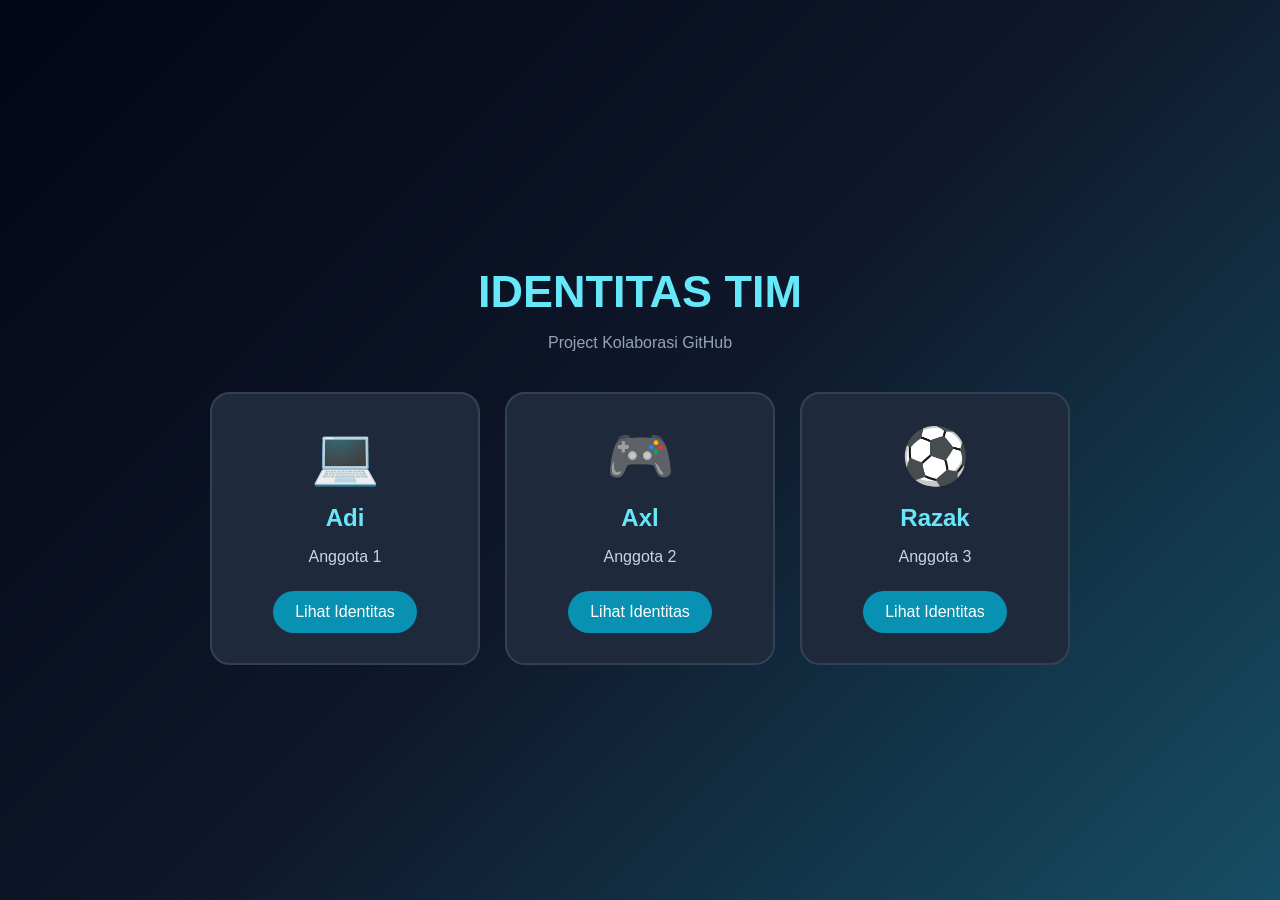
<file: index.html>
<!DOCTYPE html>
<html lang="id">
<head>
    <meta charset="UTF-8">
    <meta name="viewport" content="width=device-width, initial-scale=1.0">
    <title>Identitas Tim</title>

    <style>
        * {
            box-sizing: border-box;
        }

        body {
            margin: 0;
            min-height: 100vh;
            font-family: Arial, sans-serif;
            background: linear-gradient(135deg, #020617, #0f172a, #164e63);
            color: white;
            display: flex;
            justify-content: center;
            align-items: center;
            padding: 40px;
        }

        .container {
            width: 100%;
            max-width: 1000px;
            text-align: center;
        }

        h1 {
            font-size: 45px;
            color: #67e8f9;
            margin-bottom: 10px;
        }

        .subtitle {
            color: #94a3b8;
            margin-bottom: 40px;
        }

        .members {
            display: flex;
            justify-content: center;
            gap: 25px;
            flex-wrap: wrap;
        }

        .card {
            width: 270px;
            padding: 30px 20px;
            background: #1e293b;
            border: 2px solid #334155;
            border-radius: 20px;
            transition: 0.3s;
        }

        .card:hover {
            transform: translateY(-8px);
            border-color: #22d3ee;
            box-shadow: 0 0 25px rgba(34, 211, 238, 0.3);
        }

        .icon {
            font-size: 55px;
        }

        .card h2 {
            color: #67e8f9;
            margin: 15px 0 8px;
        }

        .card p {
            color: #cbd5e1;
            margin-bottom: 25px;
        }

        .card a {
            display: inline-block;
            padding: 12px 22px;
            background: #0891b2;
            color: white;
            text-decoration: none;
            border-radius: 25px;
        }

        .card a:hover {
            background: #06b6d4;
        }
    </style>
</head>

<body>

    <div class="container">

        <h1>IDENTITAS TIM</h1>

        <p class="subtitle">
            Project Kolaborasi GitHub
        </p>

        <div class="members">

            <div class="card">
                <div class="icon">💻</div>
                <h2>Adi</h2>
                <p>Anggota 1</p>
                <a href="adi.html">Lihat Identitas</a>
            </div>

            <div class="card">
                <div class="icon">🎮</div>
                <h2>Axl</h2>
                <p>Anggota 2</p>
                <a href="axl.html">Lihat Identitas</a>
            </div>

            <div class="card">
                <div class="icon">⚽</div>
                <h2>Razak</h2>
                <p>Anggota 3</p>
                <a href="razak.html">Lihat Identitas</a>
            </div>

        </div>

    </div>

</body>
</html>
</file>
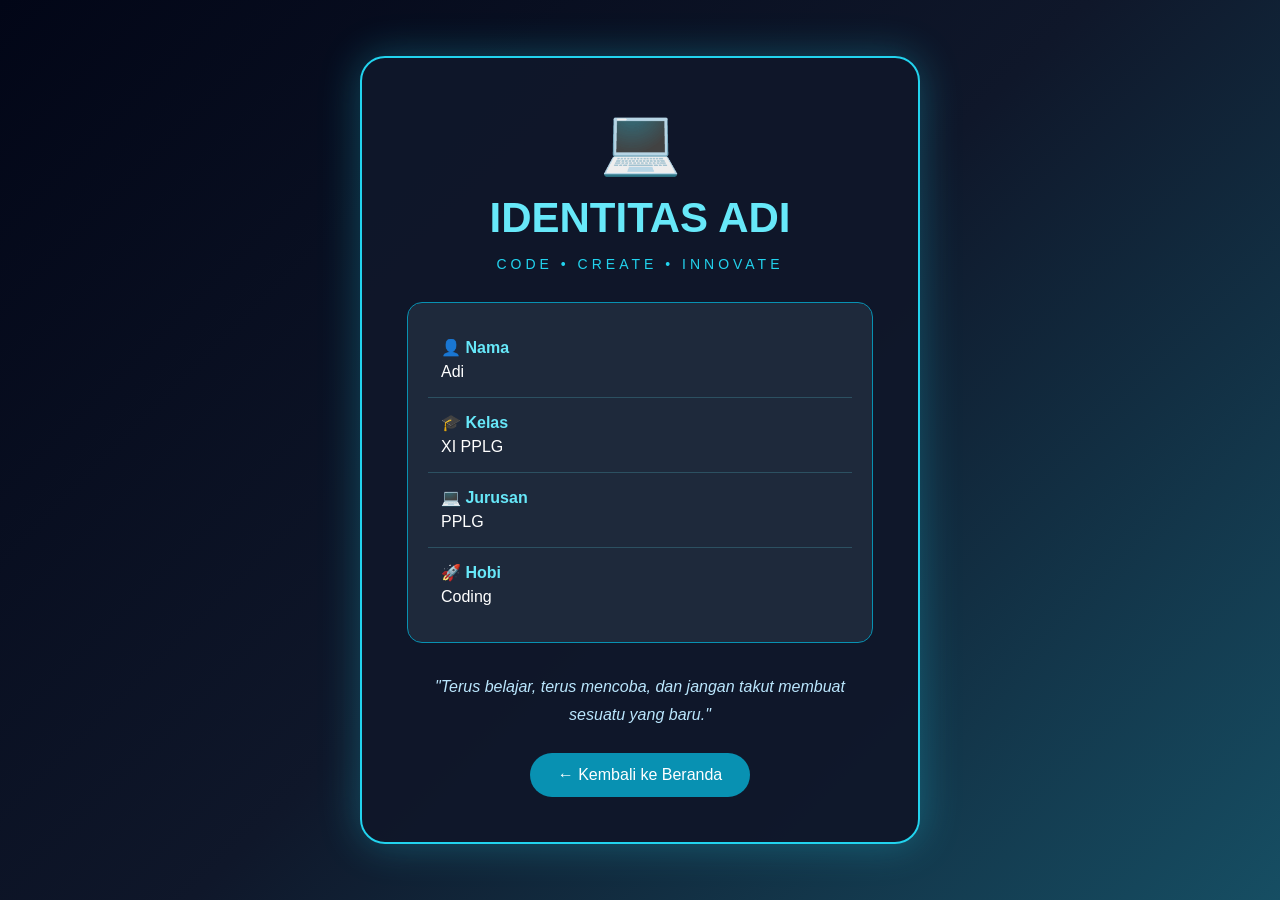
<file: adi.html>
<!DOCTYPE html>
<html lang="id">
<head>
    <meta charset="UTF-8">
    <meta name="viewport" content="width=device-width, initial-scale=1.0">
    <title>Identitas Adi</title>

    <style>
        * {
            box-sizing: border-box;
        }

        body {
            margin: 0;
            min-height: 100vh;
            font-family: Arial, sans-serif;
            display: flex;
            justify-content: center;
            align-items: center;
            padding: 30px;
            color: white;
            background:
                linear-gradient(135deg, #020617, #0f172a, #164e63);
        }

        .profile {
            width: 560px;
            padding: 45px;
            text-align: center;
            background: rgba(15, 23, 42, 0.95);
            border: 2px solid #22d3ee;
            border-radius: 25px;
            box-shadow: 0 0 40px rgba(34, 211, 238, 0.3);
        }

        .icon {
            font-size: 65px;
        }

        h1 {
            margin: 15px 0 8px;
            font-size: 42px;
            color: #67e8f9;
        }

        .tagline {
            color: #22d3ee;
            letter-spacing: 4px;
            font-size: 14px;
        }

        .info {
            margin: 30px 0;
            padding: 20px;
            text-align: left;
            background: #1e293b;
            border: 1px solid #0891b2;
            border-radius: 15px;
        }

        .info p {
            padding: 13px;
            margin: 0;
            border-bottom: 1px solid rgba(103, 232, 249, 0.2);
            line-height: 1.5;
        }

        .info p:last-child {
            border-bottom: none;
        }

        .info b {
            color: #67e8f9;
        }

        .quote {
            color: #bae6fd;
            font-style: italic;
            line-height: 1.7;
            margin: 25px 0;
        }

        a {
            display: inline-block;
            padding: 13px 28px;
            color: white;
            background: #0891b2;
            text-decoration: none;
            border-radius: 30px;
            transition: 0.3s;
        }

        a:hover {
            background: #06b6d4;
            box-shadow: 0 0 20px #22d3ee;
        }
    </style>
</head>

<body>

    <div class="profile">

        <div class="icon">💻</div>

        <h1>IDENTITAS ADI</h1>

        <p class="tagline">
            CODE • CREATE • INNOVATE
        </p>

        <div class="info">

            <p>
                <b>👤 Nama</b><br>
                Adi
            </p>

            <p>
                <b>🎓 Kelas</b><br>
                XI PPLG
            </p>

            <p>
                <b>💻 Jurusan</b><br>
                PPLG
            </p>

            <p>
                <b>🚀 Hobi</b><br>
                Coding
            </p>

        </div>

        <p class="quote">
            "Terus belajar, terus mencoba,
            dan jangan takut membuat sesuatu yang baru."
        </p>

        <a href="index.html">
            ← Kembali ke Beranda
        </a>

    </div>

</body>
</html>
</file>
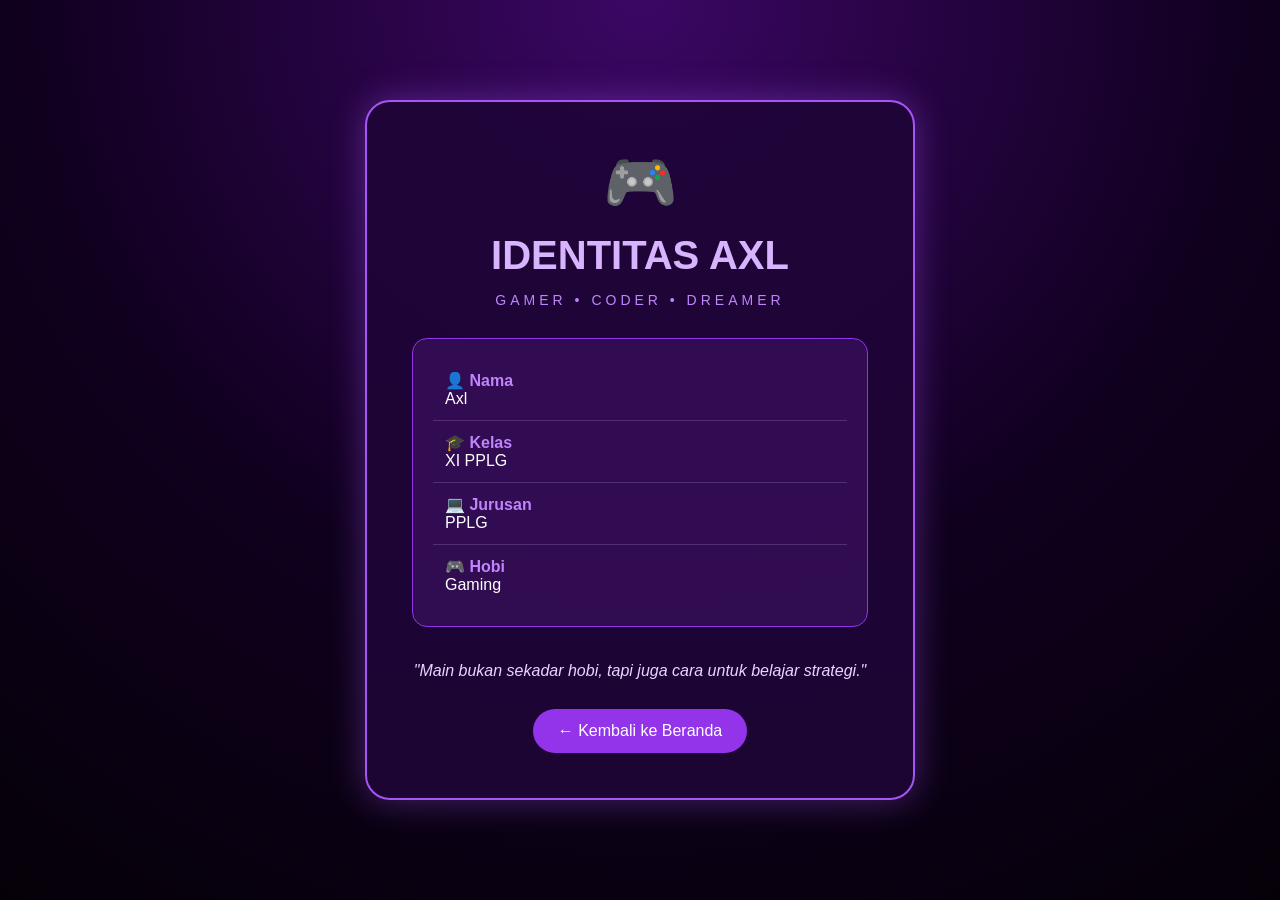
<file: axl.html>
<!DOCTYPE html>
<html lang="id">
<head>
    <meta charset="UTF-8">
    <meta name="viewport" content="width=device-width, initial-scale=1.0">
    <title>Identitas Axl</title>
    <link rel="stylesheet" href="style.css">
</head>

<body class="axl-page">

    <div class="profile axl-profile">

        <div class="icon">🎮</div>

        <h1>IDENTITAS AXL</h1>
        <p class="tagline">GAMER • CODER • DREAMER</p>

        <div class="info">
            <p><b>👤 Nama</b><br>Axl</p>
            <p><b>🎓 Kelas</b><br>XI PPLG</p>
            <p><b>💻 Jurusan</b><br>PPLG</p>
            <p><b>🎮 Hobi</b><br>Gaming</p>
        </div>

        <p class="quote">
            "Main bukan sekadar hobi,
            tapi juga cara untuk belajar strategi."
        </p>

        <a href="index.html">← Kembali ke Beranda</a>

    </div>

</body>
</html>
</file>
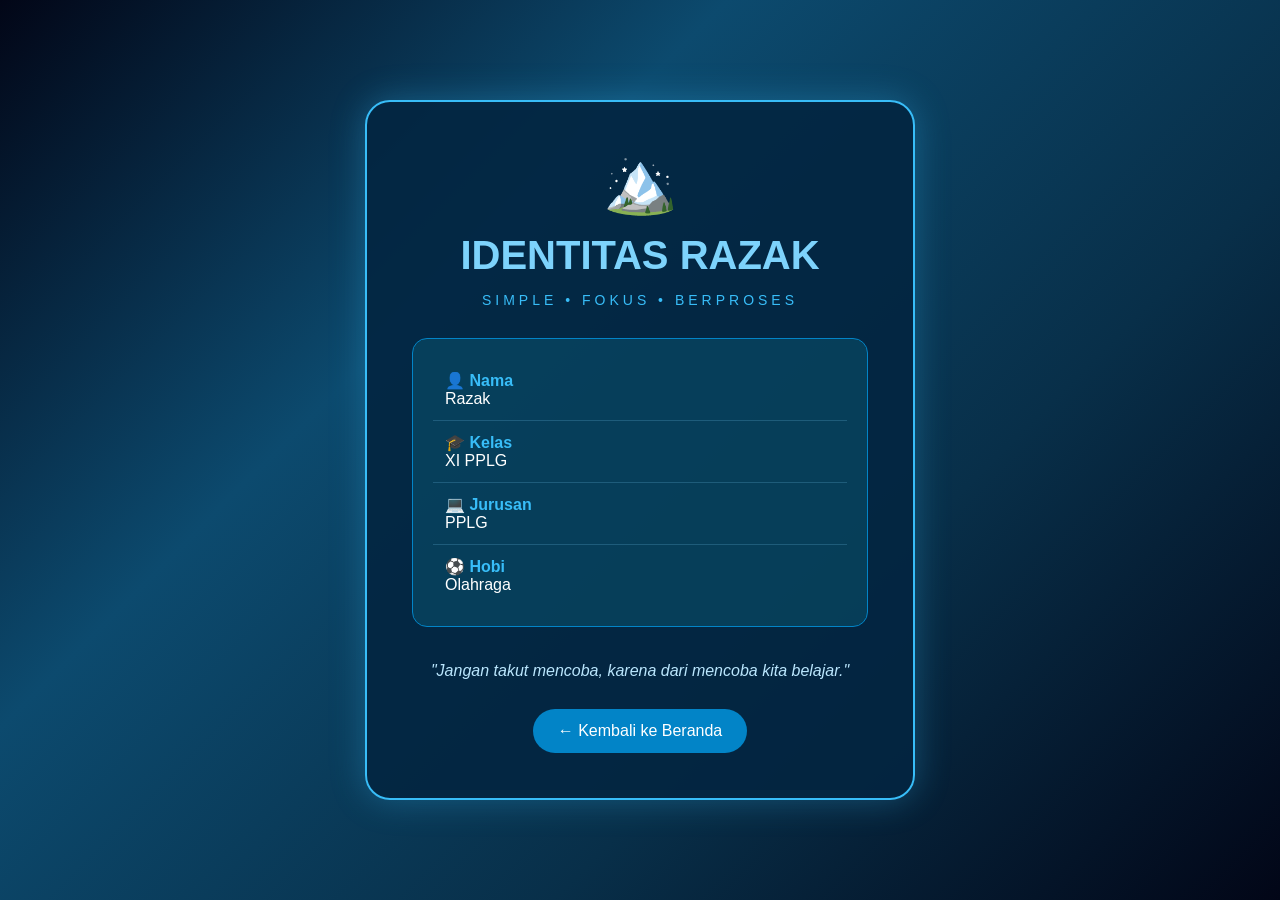
<file: razak.html>
<!DOCTYPE html>
<html lang="id">
<head>
    <meta charset="UTF-8">
    <meta name="viewport" content="width=device-width, initial-scale=1.0">
    <title>Identitas Razak</title>
    <link rel="stylesheet" href="style.css">
</head>

<body class="razak-page">

    <div class="profile razak-profile">

        <div class="icon">🏔️</div>

        <h1>IDENTITAS RAZAK</h1>
        <p class="tagline">SIMPLE • FOKUS • BERPROSES</p>

        <div class="info">
            <p><b>👤 Nama</b><br>Razak</p>
            <p><b>🎓 Kelas</b><br>XI PPLG</p>
            <p><b>💻 Jurusan</b><br>PPLG</p>
            <p><b>⚽ Hobi</b><br>Olahraga</p>
        </div>

        <p class="quote">
            "Jangan takut mencoba,
            karena dari mencoba kita belajar."
        </p>

        <a href="index.html">← Kembali ke Beranda</a>

    </div>

</body>
</html>
</file>
<file: style.css>
* {
    box-sizing: border-box;
}

body {
    margin: 0;
    min-height: 100vh;
    font-family: Arial, sans-serif;
    color: white;
    display: flex;
    justify-content: center;
    align-items: center;
    padding: 30px;
}

/* =========================
   HALAMAN AXL
   ========================= */

.axl-page {
    background:
        radial-gradient(circle at top, #3b0764, #10001f 55%, #050008);
}

.axl-profile {
    width: 550px;
    padding: 45px;
    text-align: center;
    background: rgba(30, 5, 55, 0.9);
    border: 2px solid #a855f7;
    border-radius: 25px;
    box-shadow: 0 0 35px rgba(168, 85, 247, 0.4);
}

.axl-profile .icon {
    font-size: 60px;
}

.axl-profile h1 {
    color: #d8b4fe;
    font-size: 40px;
    margin: 15px 0 8px;
}

.axl-profile .tagline {
    color: #c084fc;
    letter-spacing: 4px;
    font-size: 14px;
}

.axl-profile .info {
    margin: 30px 0;
    padding: 20px;
    text-align: left;
    background: rgba(88, 28, 135, 0.35);
    border: 1px solid #9333ea;
    border-radius: 15px;
}

.axl-profile .info p {
    padding: 12px;
    margin: 0;
    border-bottom: 1px solid rgba(216, 180, 254, 0.2);
}

.axl-profile .info p:last-child {
    border-bottom: none;
}

.axl-profile .info b {
    color: #c084fc;
}

.axl-profile .quote {
    color: #e9d5ff;
    font-style: italic;
    line-height: 1.7;
    margin: 25px 0;
}

.axl-profile a {
    display: inline-block;
    padding: 13px 25px;
    color: white;
    background: #9333ea;
    text-decoration: none;
    border-radius: 30px;
    transition: 0.3s;
}

.axl-profile a:hover {
    background: #c026d3;
    box-shadow: 0 0 20px #a855f7;
}


/* =========================
   HALAMAN RAZAK
   ========================= */

.razak-page {
    background:
        linear-gradient(
            135deg,
            #020617,
            #0c4a6e,
            #082f49,
            #020617
        );
}

.razak-profile {
    width: 550px;
    padding: 45px;
    text-align: center;
    background: rgba(3, 37, 65, 0.9);
    border: 2px solid #38bdf8;
    border-radius: 25px;
    box-shadow: 0 0 35px rgba(56, 189, 248, 0.3);
}

.razak-profile .icon {
    font-size: 60px;
}

.razak-profile h1 {
    color: #7dd3fc;
    font-size: 40px;
    margin: 15px 0 8px;
}

.razak-profile .tagline {
    color: #38bdf8;
    letter-spacing: 4px;
    font-size: 14px;
}

.razak-profile .info {
    margin: 30px 0;
    padding: 20px;
    text-align: left;
    background: rgba(14, 116, 144, 0.3);
    border: 1px solid #0284c7;
    border-radius: 15px;
}

.razak-profile .info p {
    padding: 12px;
    margin: 0;
    border-bottom: 1px solid rgba(125, 211, 252, 0.2);
}

.razak-profile .info p:last-child {
    border-bottom: none;
}

.razak-profile .info b {
    color: #38bdf8;
}

.razak-profile .quote {
    color: #bae6fd;
    font-style: italic;
    line-height: 1.7;
    margin: 25px 0;
}

.razak-profile a {
    display: inline-block;
    padding: 13px 25px;
    color: white;
    background: #0284c7;
    text-decoration: none;
    border-radius: 30px;
    transition: 0.3s;
}

.razak-profile a:hover {
    background: #0369a1;
    box-shadow: 0 0 20px #38bdf8;
}
</file>
